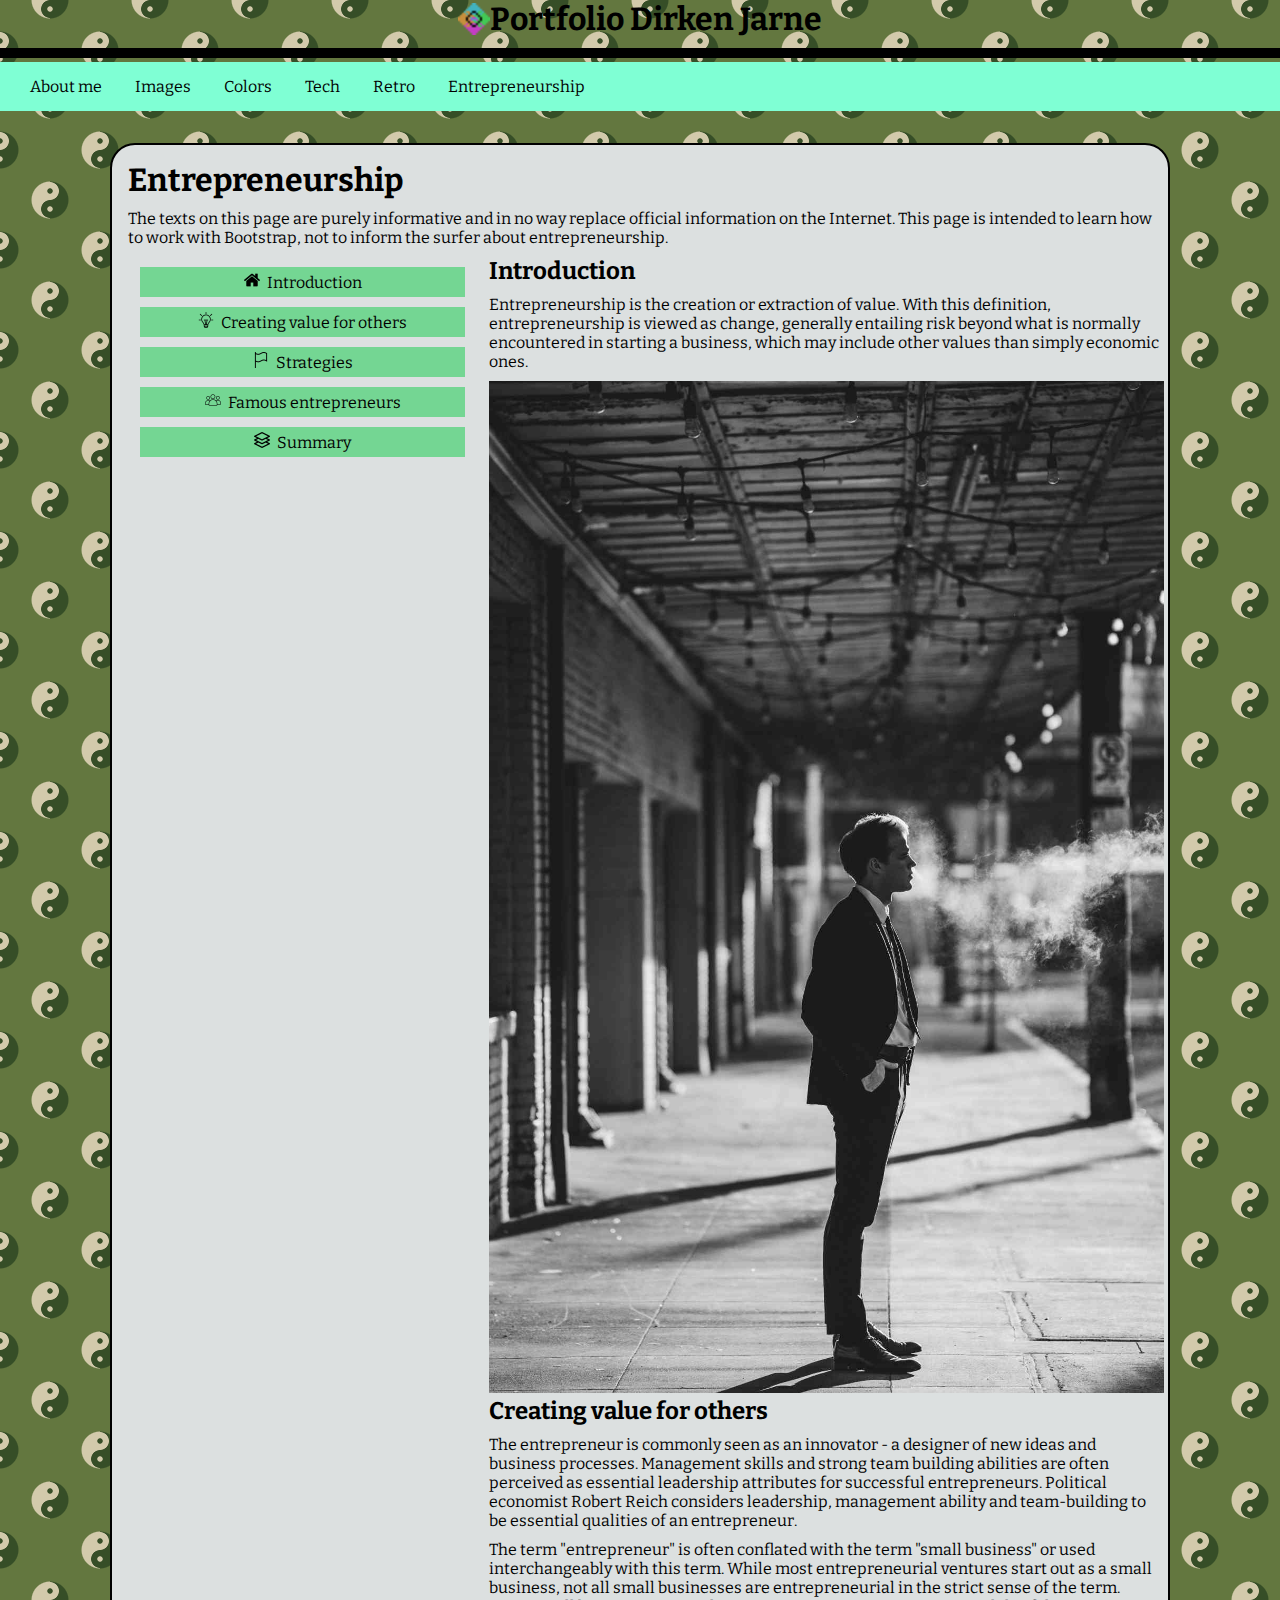
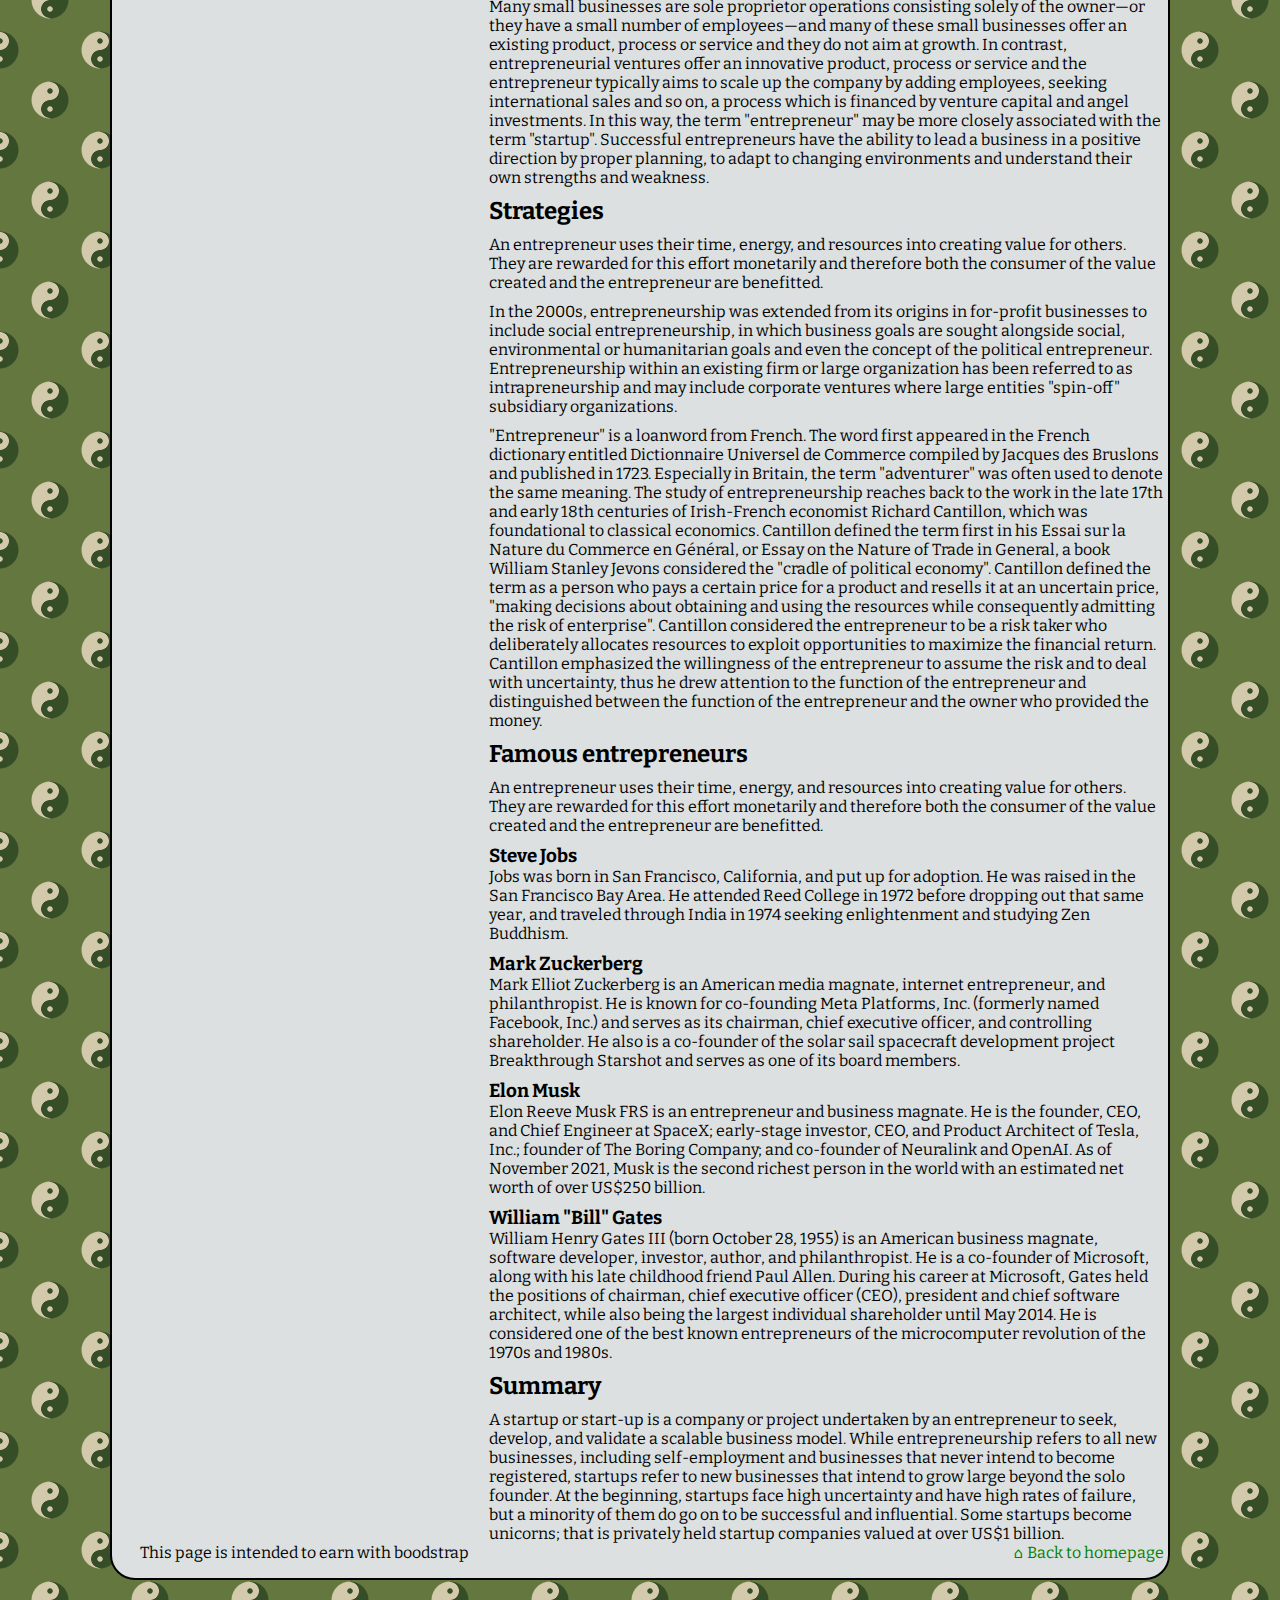
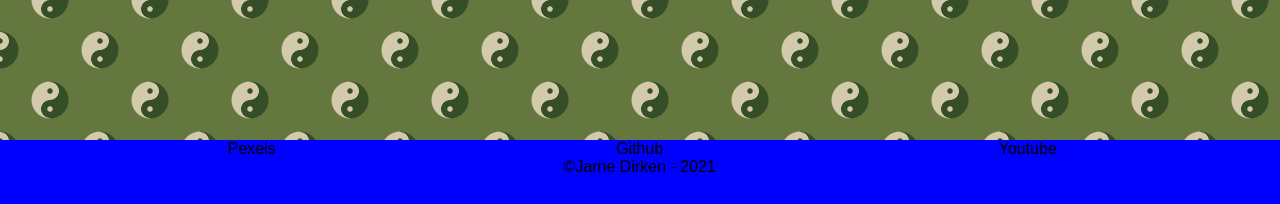
<file: entrepreneurship.html>
<!DOCTYPE html>
<html lang="en">

<head>
    <!--Meta tags-->
    <meta charset="UTF-8">
    <meta http-equiv="X-UA-Compatible" content="IE=edge">
    <meta name="viewport" content="width=device-width, initial-scale=1.0">

    <!--Links to css + bootstrap + js-->
    <link rel="stylesheet" href="css/main.css">
    <link rel="stylesheet" href="css/viewport.css">
    <link rel="stylesheet" href="bootstrap/css/bootstrap-grid.min.css">
    <link rel="stylesheet" href="bootstrap/js/bootstrap.min.js">
    <link rel="stylesheet" href="css/entrepreneur.css">

    <!--Titel + icon-->
    <title>Jarne's web</title>
    <link rel="icon" type="image/x-icon" href="favicon.ico">
</head>

<body>
    <!--whole page-->
    <div id="page-container">
        <!--all other content-->
        <div id="content-wrap">
            <header>
                <!--header-->
                <div class="box">
                    <img src="images/favicon-32x32.png" alt="logo" style="float:left;" />
                    <h1 class="title">Portfolio Dirken Jarne</h1>
                </div>
                <svg height="20" width="100%">
                    <rect x="0" y="10" width="100%" height="10" />
                </svg>
                <!--nav balk-->
                <nav class="site-nav" id="nav">
                    <ul>
                        <li><a href="index.html">About me</a></li>
                        <li><a href="images.html">Images</a></li>
                        <li><a href="fontcolors.html">Colors</a></li>
                        <li><a href="toptech.html">Tech</a></li>
                        <li><a href="retro.html">Retro</a></li>
                        <li><a href="entrepreneurship.html"></a>Entrepreneurship</li>
                    </ul>
                </nav>
            </header>
            <!--Content-->
            <div class="lil-margin">
                <div class="group">
                    <h1 class="entrepreneur_title">Entrepreneurship</h1>
                    <p class="p1">The texts on this page are purely informative and in no way replace official
                        information on the
                        Internet. This page is intended to learn how to work with Bootstrap, not to inform the surfer
                        about
                        entrepreneurship.</p>
                    <div class="container">
                        <div class="row">
                            <div class="col-md-4">
                                <div class="mininav">
                                    <ul id="icon">
                                        <li class="Introduction"><a href="#Introduction">Introduction</a></li>
                                        <li class="Creating"><a href="#Creating">Creating value for others</a></li>
                                        <li class="Strategies"><a href="#Strategies">Strategies</a></li>
                                        <li class="Famous"><a href="#Famous">Famous entrepreneurs</a></li>
                                        <li class="Summary"><a href="#Summary">Summary</a></li>
                                    </ul>
                                </div>
                            </div>
                            <div class="col-md-8">
                                <h2 id="Introduction" class="h2_class">Introduction</h2>
                                <p class="p1">Entrepreneurship is the creation or extraction of value. With this
                                    definition,
                                    entrepreneurship
                                    is
                                    viewed as change, generally entailing risk beyond what is normally encountered in
                                    starting a
                                    business, which may include other values than simply economic ones.</p>
                                <img src="images/pexels-maria-orlova-entrepreneur.jpg" alt="Entrepreneur"
                                    class="img_entrepreneur">
                                <h2 id="Creating" class="h2_class">Creating value for others</h2>
                                <p class="p1">The entrepreneur is commonly seen as an innovator - a designer of new
                                    ideas and business
                                    processes.
                                    Management skills and strong team building abilities are often perceived as
                                    essential
                                    leadership
                                    attributes for successful entrepreneurs. Political economist Robert Reich considers
                                    leadership,
                                    management ability and team-building to be essential qualities of an entrepreneur.
                                </p>
                                <p class="p1">The term "entrepreneur" is often conflated with the term "small business"
                                    or used
                                    interchangeably
                                    with this term. While most entrepreneurial ventures start out as a small business,
                                    not
                                    all
                                    small
                                    businesses are entrepreneurial in the strict sense of the term. Many small
                                    businesses
                                    are
                                    sole
                                    proprietor operations consisting solely of the owner—or they have a small number of
                                    employees—and
                                    many of these small businesses offer an existing product, process or service and
                                    they do
                                    not
                                    aim
                                    at
                                    growth. In contrast, entrepreneurial ventures offer an innovative product, process
                                    or
                                    service
                                    and
                                    the entrepreneur typically aims to scale up the company by adding employees, seeking
                                    international
                                    sales and so on, a process which is financed by venture capital and angel
                                    investments.
                                    In
                                    this
                                    way,
                                    the term "entrepreneur" may be more closely associated with the term "startup".
                                    Successful
                                    entrepreneurs have the ability to lead a business in a positive direction by proper
                                    planning, to
                                    adapt to changing environments and understand their own strengths and weakness.</p>
                                <h2 id="Strategies" class="h2_class">Strategies</h2>
                                <p class="p1">An entrepreneur uses their time, energy, and resources into creating value
                                    for others.
                                    They
                                    are
                                    rewarded for this effort monetarily and therefore both the consumer of the value
                                    created
                                    and
                                    the
                                    entrepreneur are benefitted.</p>

                                <p class="p1"> In the 2000s, entrepreneurship was extended from its origins in
                                    for-profit businesses to
                                    include
                                    social entrepreneurship, in which business goals are sought alongside social,
                                    environmental
                                    or
                                    humanitarian goals and even the concept of the political entrepreneur.
                                    Entrepreneurship
                                    within
                                    an
                                    existing firm or large organization has been referred to as intrapreneurship and may
                                    include
                                    corporate ventures where large entities "spin-off" subsidiary organizations.</p>

                                <p class="p1">"Entrepreneur" is a loanword from French. The word first appeared in the
                                    French
                                    dictionary
                                    entitled
                                    Dictionnaire Universel de Commerce compiled by Jacques des Bruslons and published in
                                    1723.
                                    Especially in Britain, the term "adventurer" was often used to denote the same
                                    meaning.
                                    The
                                    study of
                                    entrepreneurship reaches back to the work in the late 17th and early 18th centuries
                                    of
                                    Irish-French
                                    economist Richard Cantillon, which was foundational to classical economics.
                                    Cantillon
                                    defined
                                    the
                                    term first in his Essai sur la Nature du Commerce en Général, or Essay on the Nature
                                    of
                                    Trade in
                                    General, a book William Stanley Jevons considered the "cradle of political economy".
                                    Cantillon
                                    defined the term as a person who pays a certain price for a product and resells it
                                    at an
                                    uncertain
                                    price, "making decisions about obtaining and using the resources while consequently
                                    admitting
                                    the
                                    risk of enterprise". Cantillon considered the entrepreneur to be a risk taker who
                                    deliberately
                                    allocates resources to exploit opportunities to maximize the financial return.
                                    Cantillon
                                    emphasized
                                    the willingness of the entrepreneur to assume the risk and to deal with uncertainty,
                                    thus he
                                    drew
                                    attention to the function of the entrepreneur and distinguished between the function
                                    of
                                    the
                                    entrepreneur and the owner who provided the money.</p>
                                <h2 id="Famous" class="h2_class">Famous entrepreneurs</h2>
                                <p class="p1">An entrepreneur uses their time, energy, and resources into creating value
                                    for others.
                                    They
                                    are
                                    rewarded for this effort monetarily and therefore both the consumer of the value
                                    created
                                    and
                                    the
                                    entrepreneur are benefitted.</p>
                                <h3>Steve Jobs</h3>
                                <p class="p1">Jobs was born in San Francisco, California, and put up for adoption. He
                                    was raised in the
                                    San
                                    Francisco Bay Area. He attended Reed College in 1972 before dropping out that same
                                    year,
                                    and
                                    traveled through India in 1974 seeking enlightenment and studying Zen Buddhism.</p>

                                <h3>Mark Zuckerberg</h3>
                                <p class="p1">Mark Elliot Zuckerberg is an American media magnate, internet
                                    entrepreneur, and
                                    philanthropist.
                                    He is
                                    known for co-founding Meta Platforms, Inc. (formerly named Facebook, Inc.) and
                                    serves as
                                    its
                                    chairman, chief executive officer, and controlling shareholder. He also is a
                                    co-founder
                                    of
                                    the
                                    solar
                                    sail spacecraft development project Breakthrough Starshot and serves as one of its
                                    board
                                    members.
                                </p>

                                <h3>Elon Musk</h3>
                                <p class="p1">Elon Reeve Musk FRS is an entrepreneur and business magnate. He is the
                                    founder, CEO, and
                                    Chief
                                    Engineer at SpaceX; early-stage investor, CEO, and Product Architect of Tesla, Inc.;
                                    founder
                                    of
                                    The
                                    Boring Company; and co-founder of Neuralink and OpenAI. As of November 2021, Musk is
                                    the
                                    second
                                    richest person in the world with an estimated net worth of over US$250 billion.</p>

                                <h3>William "Bill" Gates</h3>
                                <p class="p1">William Henry Gates III (born October 28, 1955) is an American business
                                    magnate, software
                                    developer,
                                    investor, author, and philanthropist. He is a co-founder of Microsoft, along with
                                    his
                                    late
                                    childhood
                                    friend Paul Allen. During his career at Microsoft, Gates held the positions of
                                    chairman,
                                    chief
                                    executive officer (CEO), president and chief software architect, while also being
                                    the
                                    largest
                                    individual shareholder until May 2014. He is considered one of the best known
                                    entrepreneurs
                                    of
                                    the
                                    microcomputer revolution of the 1970s and 1980s.</p>

                                <h2 id="Summary" class="h2_class">Summary</h2>
                                <ul class="ul-page" id="swap1">
                                    <li>Innovation of new products</li>
                                    <li>Listen to customer feedback</li>
                                    <li>Continuous process improvement</li>
                                    <li>Exploration of new business models</li>
                                    <li>Finding solutions for problems</li>
                                </ul>
                                <p id="swap2">A startup or start-up is a company or project undertaken by an entrepreneur to seek,
                                    develop, and validate a scalable business model. While entrepreneurship refers to
                                    all new businesses, including self-employment and businesses that never intend to
                                    become registered, startups refer to new businesses that intend to grow large beyond
                                    the solo founder. At the beginning, startups face high uncertainty and have high
                                    rates of failure, but a minority of them do go on to be successful and influential.
                                    Some startups become unicorns; that is privately held startup companies valued at
                                    over US$1 billion. </p>
                            </div>
                        </div>
                        <p><a href="index.html" class="home">&#x2302 Back to homepage</a></p>
                        <p>This page is intended to earn with boodstrap</p>
                    </div>
                </div>
            </div>
        </div>
        <footer>
            <!--footer-->
            <div class="container">
                <div class="row">
                    <div class="col-4">
                        <p><a class="footer_links" href="https://www.pexels.com/@jarne-dirken-140937876"
                                target="_blank">Pexels</a></p>
                    </div>
                    <div class="col-4">
                        <p><a class="footer_links"
                                href="https://github.com/itfactory-tm/2021_2022_1itf_03_1itf_04_webdesign_essentials-JarneDirken/blob/master/README.md"
                                target="_blank">Github</a></p>
                    </div>
                    <div class="col-4">
                        <p><a class="footer_links"
                                href="https://www.youtube.com/channel/UCZF0hYCpVQnMMH2mODyxpxw/featured"
                                target="_blank">Youtube</a></p>
                    </div>
                </div>
            </div>
            &copy;Jarne Dirken - 2021
        </footer>
    </div>
    <script src="js/scrolling.js"></script>
</body>

</html>
</file>
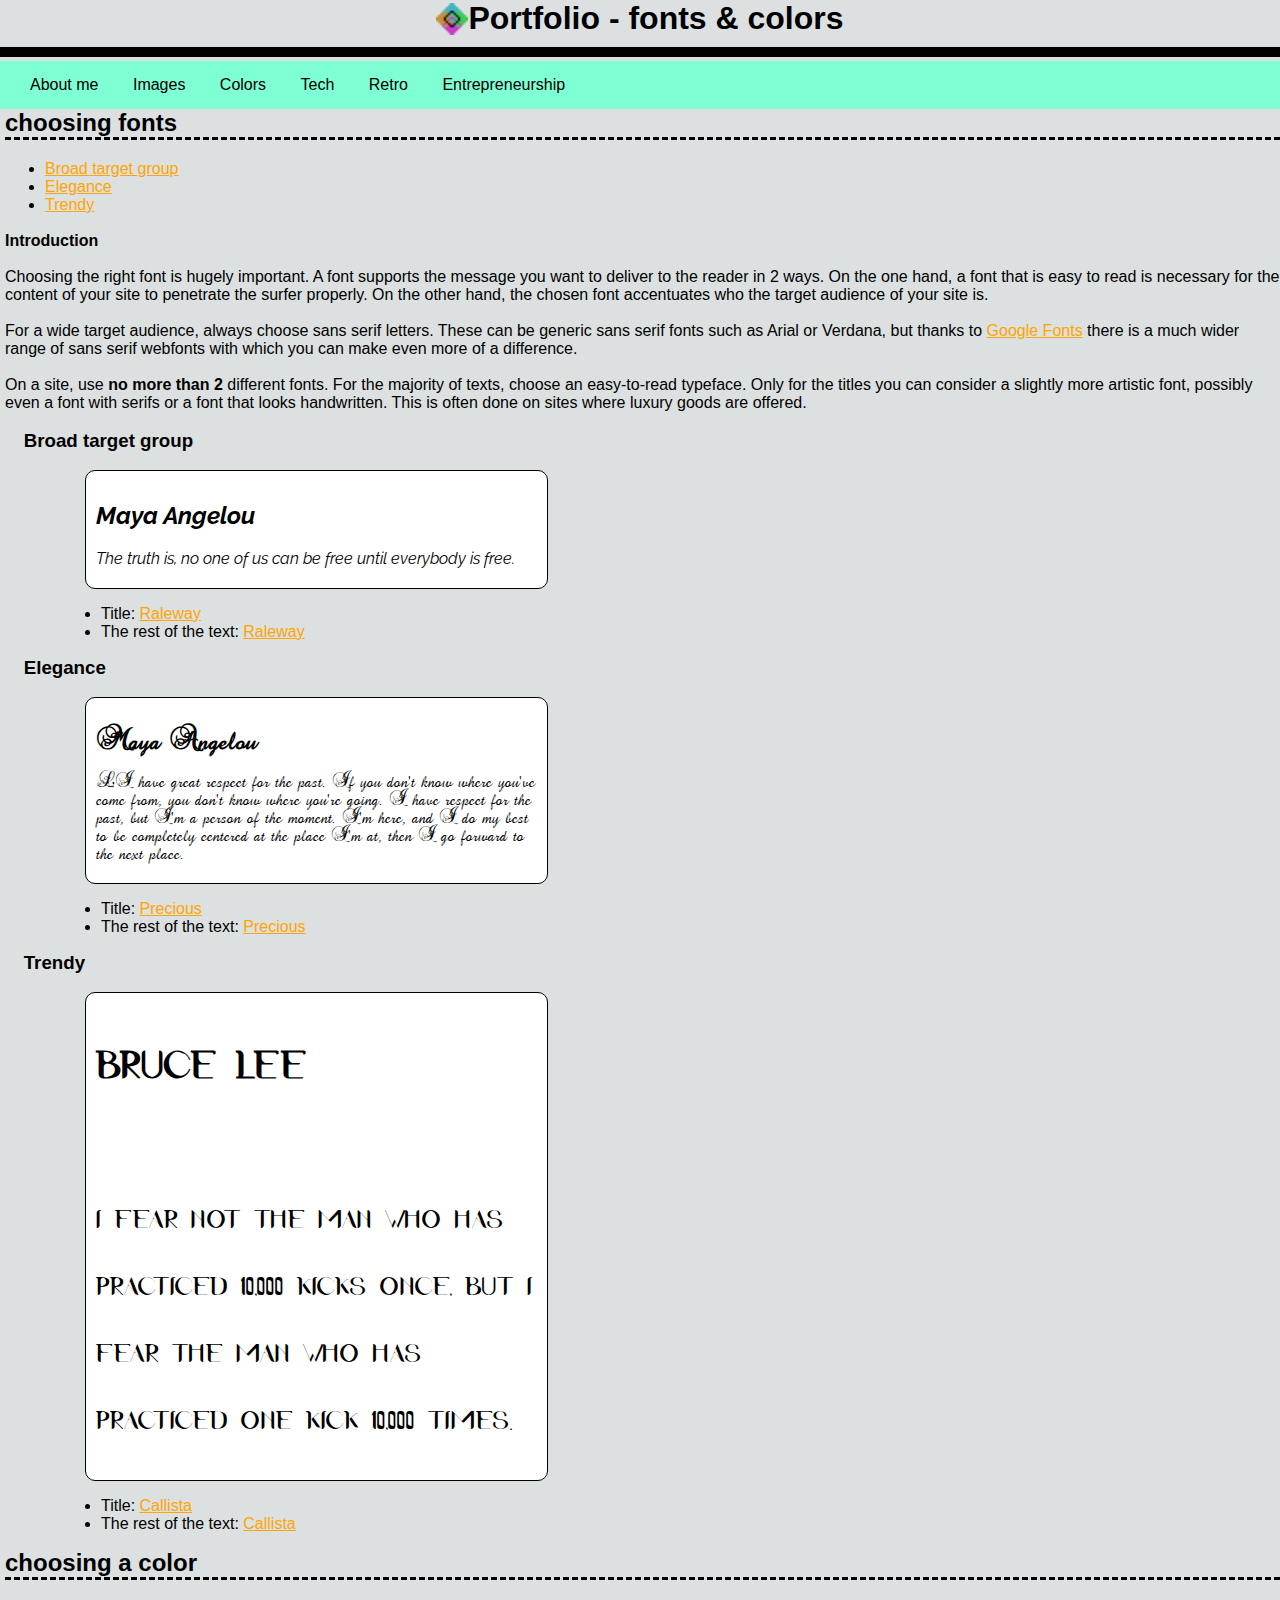
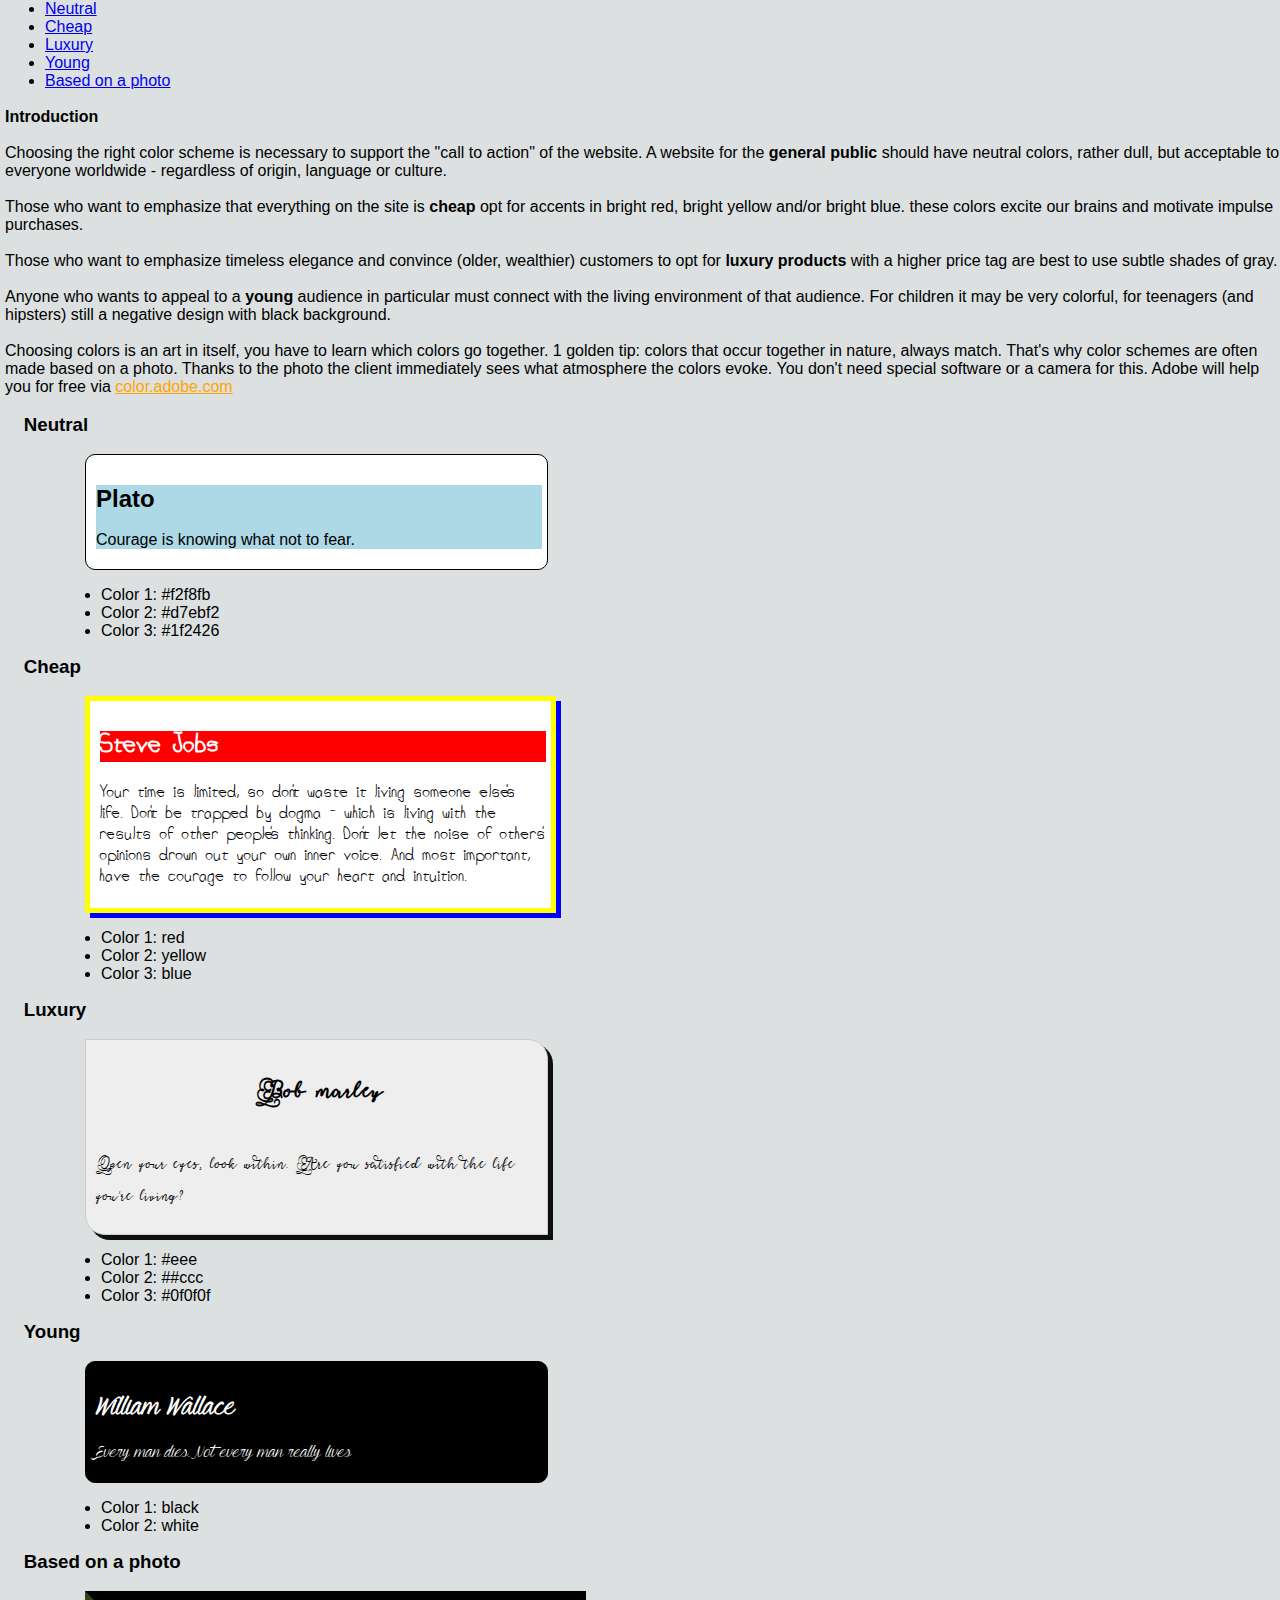
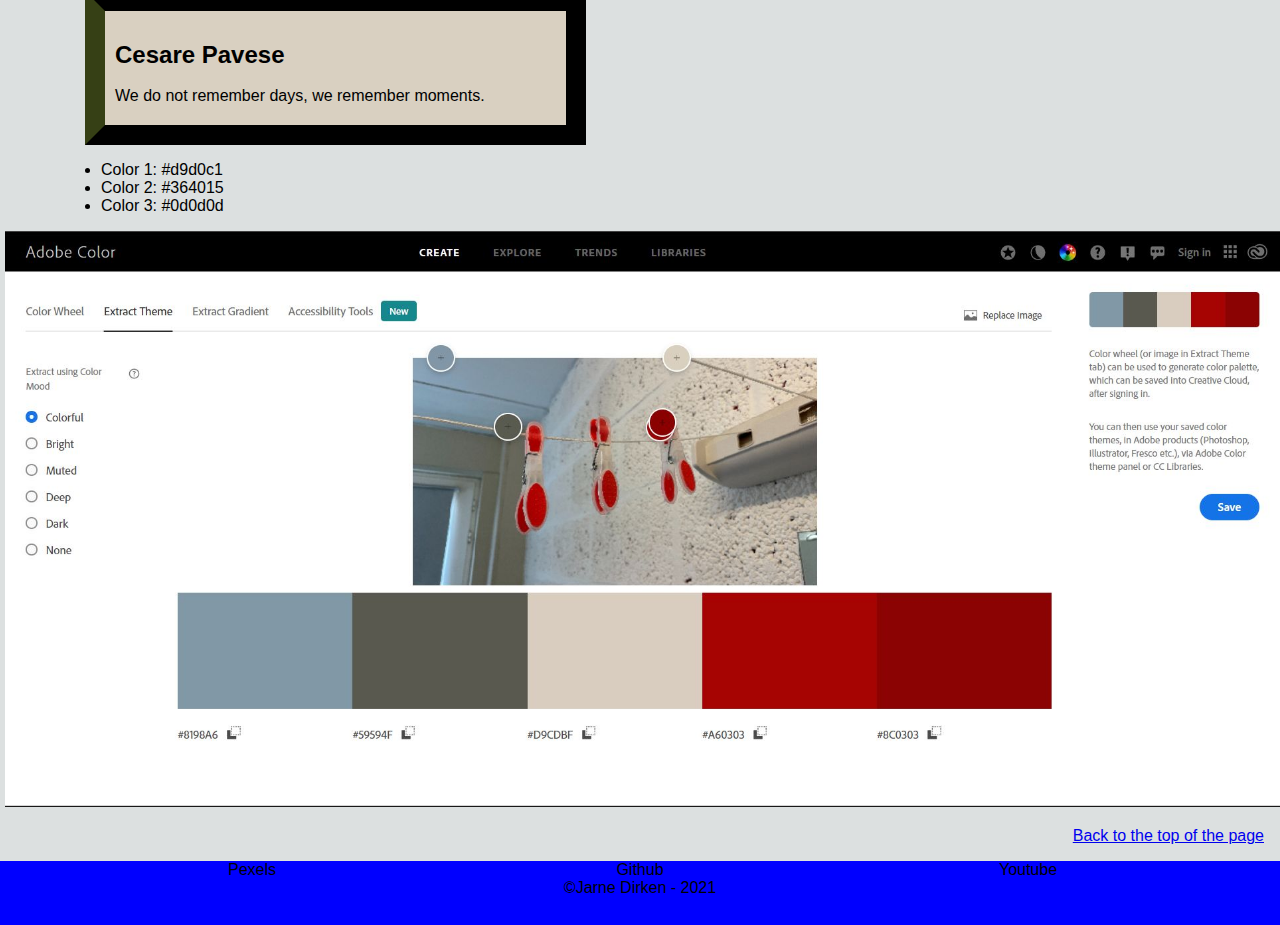
<file: fontcolors.html>
<!DOCTYPE html>
<!--English-->
<html lang="en">

<head>
    <!--Meta tags-->
    <meta charset="UTF-8">
    <meta http-equiv="X-UA-Compatible" content="IE=edge">
    <meta name="viewport" content="width=device-width, initial-scale=1.0">

    <!--Links to css + bootstrap + js-->
    <link rel="stylesheet" href="css/main.css">
    <link rel="stylesheet" href="css/viewport.css">
    <link rel="stylesheet" href="css/fontcolors.css">
    <link rel="stylesheet" href="bootstrap/css/bootstrap-grid.min.css">
    <link rel="stylesheet" href="bootstrap/js/bootstrap.min.js">

    <!--Titel + icon-->
    <title>Jarne's web</title>
    <link rel="icon" type="image/x-icon" href="favicon.ico">
</head>

<body>
    <div id="page-container">
        <!--whole page-->
        <div id="content-wrap">
            <!--all other content-->
            <header>
                <!--header-->
                <div class="box">
                    <img src="images/favicon-32x32.png" alt="logo" style="float:left;" />
                    <h1 class="title">Portfolio - fonts & colors</h1>
                </div>
                <svg height="20" width="100%">
                    <rect x="0" y="10" width="100%" height="10" />
                </svg>
                <!--nav balk-->
                <nav class="site-nav" id="nav">
                    <ul>
                        <li><a href="index.html">About me</a></li>
                        <li><a href="images.html">Images</a></li>
                        <li><a href="fontcolors.html">Colors</a></li>
                        <li><a href="toptech.html">Tech</a></li>
                        <li><a href="retro.html">Retro</a></li>
                        <li><a href="entrepreneurship.html">Entrepreneurship</a></li>
                    </ul>
                </nav>
            </header>
            <div class="lil-margin">
                <h2>choosing fonts</h2>
                <hr class="fonts_dot">
                <br>
                <ul class="ul-page">
                    <li><a href="#Broad_Target_Group" class="orange">Broad target group</a></li>
                    <li><a href="#Elegance" class="orange">Elegance</a></li>
                    <li><a href="#Trendy" class="orange">Trendy</a></li>
                </ul>
                <br>
                <h4>Introduction</h4>
                <br>
                <article>Choosing the right font is hugely important. A font supports the message you want to deliver to
                    the reader in 2 ways. On the one hand, a font that is easy to read is necessary for the content of
                    your site to penetrate the surfer properly. On the other hand, the chosen font accentuates who the
                    target audience of your site is.</article>
                <br>
                <article>For a wide target audience, always choose sans serif letters. These can be generic sans serif
                    fonts such as Arial or Verdana, but thanks to <a href="https://fonts.google.com/" target="_blank"
                        class="orange">Google Fonts</a> there is a much wider range of sans serif
                    webfonts with which you can make even more of a difference.</article>
                <br>
                <article>On a site, use <b>no more than 2</b> different fonts. For the majority of texts, choose an
                    easy-to-read typeface. Only for the titles you can consider a slightly more artistic font, possibly
                    even a font with serifs or a font that looks handwritten. This is often done on sites where luxury
                    goods are offered.</article>
                <br>
                <h3 id="Broad_Target_Group" class="subtitles">Broad target group</h3>
                <br>
                <div class="box-colors">
                    <div class="font-broadtarget">
                        <h2>Maya Angelou</h2>
                        <br>
                        <article>
                            The truth is, no one of us can be free until everybody is free.
                        </article>
                    </div>
                </div>
                <ul class="under-article">
                    <li>Title: <a href="https://fonts.google.com/specimen/Raleway?query=rale" target="blank_"
                            class="orange">Raleway</a></li>
                    <li>The rest of the text: <a
                            href="https://www.brainyquote.com/quotes/maya_angelou_578790?src=t_free" target="blank_"
                            class="orange">Raleway</a></li>
                </ul>
                <h3 id="Elegance" class="subtitles">Elegance</h3>
                <br>
                <div class="box-colors">
                    <div class="font-elegance">
                        <h2>Maya Angelou</h2>
                        <br>
                        <article>
                            LI have great respect for the past. If you don't know where you've come from, you don't know
                            where you're going. I have respect for the past, but I'm a person of the moment. I'm here,
                            and I do my best to be completely centered at the place I'm at, then I go forward to the
                            next place.
                        </article>
                    </div>
                </div>
                <ul class="under-article">
                    <li>Title: <a href="https://www.1001fonts.com/mandallika-demo-font.html" target="blank_"
                            class="orange">Precious</a></li>
                    <li>The rest of the text: <a href="https://www.brainyquote.com/quotes/maya_angelou_634505"
                            target="blank_" class="orange">Precious</a></li>
                </ul>
                <h3 id="Trendy" class="subtitles">Trendy</h3>
                <br>
                <div class="box-colors">
                    <div class="font-trendy">
                        <h2>Bruce Lee</h2>
                        <br>
                        <article>
                            I fear not the man who has practiced 10,000 kicks once, but I fear the man who has practiced
                            one kick 10,000 times.
                        </article>
                    </div>
                </div>
                <ul class="under-article">
                    <li>Title: <a href="https://www.brainyquote.com/quotes/bruce_lee_413509" target="blank_"
                            class="orange">Callista</a></li>
                    <li>The rest of the text: <a href="https://www.1001fonts.com/callista-font.html" target="blank_"
                            class="orange">Callista</a></li>
                </ul>
                <h2>choosing a color</h2>
                <hr class="fonts_dot">
                <br>
                <ul class="ul-page">
                    <li><a href="#Neutral">Neutral</a></li>
                    <li><a href="#Cheap">Cheap</a></li>
                    <li><a href="#luxury">Luxury</a></li>
                    <li><a href="#Young">Young</a></li>
                    <li><a href="#Basedphoto">Based on a photo</a></li>
                </ul>
                <br>
                <h4>Introduction</h4>
                <br>
                <article>Choosing the right color scheme is necessary to support the "call to action" of the website. A
                    website for the <b>general public</b> should have neutral colors, rather dull, but acceptable to
                    everyone
                    worldwide - regardless of origin, language or culture.</article>
                <br>
                <article>Those who want to emphasize that everything on the site is <b>cheap</b> opt for accents in
                    bright red,
                    bright yellow and/or bright blue. these colors excite our brains and motivate impulse purchases.
                </article>
                <br>
                <article>Those who want to emphasize timeless elegance and convince (older, wealthier) customers to opt
                    for <b>luxury products</b> with a higher price tag are best to use subtle shades of gray.</article>
                <br>
                <article>Anyone who wants to appeal to a <b>young</b> audience in particular must connect with the
                    living
                    environment of that audience. For children it may be very colorful, for teenagers (and hipsters)
                    still a negative design with black background.</article>
                <br>
                <article>Choosing colors is an art in itself, you have to learn which colors go together. 1 golden tip:
                    colors that occur together in nature, always match. That's why color schemes are often made based on
                    a photo. Thanks to the photo the client immediately sees what atmosphere the colors evoke. You don't
                    need special software or a camera for this. Adobe will help you for free via <a
                        href="https://color.adobe.com/create/color-wheel" target="_blank"
                        class="orange">color.adobe.com</a>
                </article>
                <br>
                <h3 id="Neutral" class="subtitles">Neutral</h3>
                <br>
                <div class="box-colors">
                    <div class="color-neutral">
                        <h2>Plato</h2>
                        <br>
                        <article>
                            Courage is knowing what not to fear.
                        </article>
                    </div>
                </div>
                <ul class="under-article">
                    <li>Color 1: #f2f8fb</li>
                    <li>Color 2: #d7ebf2</li>
                    <li>Color 3: #1f2426</li>
                </ul>
                <h3 id="Cheap" class="subtitles">Cheap</h3>
                <br>
                <div class="color-cheap">
                    <div>
                        <h2 class="cheap">Steve Jobs</h2>
                        <br>
                        <article>
                            Your time is limited, so don't waste it living someone else's life. Don't be trapped by
                            dogma - which is living with the results of other people's thinking. Don't let the noise of
                            others' opinions drown out your own inner voice. And most important, have the courage to
                            follow your heart and intuition.
                        </article>
                    </div>
                </div>
                <ul class="under-article">
                    <li>Color 1: red</li>
                    <li>Color 2: yellow</li>
                    <li>Color 3: blue</li>
                </ul>
                <h3 id="luxury" class="subtitles">Luxury</h3>
                <br>
                <div class="color-luxury">
                    <div>
                        <h2 class="luxury">Bob marley</h2>
                        <br>
                        <article>
                            Open your eyes, look within. Are you satisfied with the life you're living?
                        </article>
                    </div>
                </div>
                <ul class="under-article">
                    <li>Color 1: #eee</li>
                    <li>Color 2: ##ccc</li>
                    <li>Color 3: #0f0f0f</li>
                </ul>
                <h3 id="Young" class="subtitles">Young</h3>
                <br>
                <div class="color-young">
                    <div>
                        <h2>William Wallace</h2>
                        <br>
                        <article>
                            Every man dies. Not every man really lives
                        </article>
                    </div>
                </div>
                <ul class="under-article">
                    <li>Color 1: black</li>
                    <li>Color 2: white</li>
                </ul>
                <h3 id="Basedphoto" class="subtitles">Based on a photo</h3>
                <br>
                <div class="color-basedphoto">
                    <div>
                        <h2>Cesare Pavese</h2>
                        <br>
                        <article>
                            We do not remember days, we remember moments.
                        </article>
                    </div>
                </div>
                <ul class="under-article">
                    <li>Color 1: #d9d0c1</li>
                    <li>Color 2: #364015</li>
                    <li>Color 3: #0d0d0d</li>
                </ul>
                <img src="images/AdobeColorPicker.PNG" alt="Picture of adobe color picker" width="100%">
                <p class="right"><a href="#nav">Back to the top of the page</a></p>
            </div>

        </div>
        <footer>
            <!--footer-->
            <div class="container">
                <div class="row">
                    <div class="col-4">
                        <p><a class="footer_links" href="https://www.pexels.com/@jarne-dirken-140937876"
                                target="_blank">Pexels</a></p>
                    </div>
                    <div class="col-4">
                        <p><a class="footer_links"
                                href="https://github.com/itfactory-tm/2021_2022_1itf_03_1itf_04_webdesign_essentials-JarneDirken/blob/master/README.md"
                                target="_blank">Github</a></p>
                    </div>
                    <div class="col-4">
                        <p><a class="footer_links"
                                href="https://www.youtube.com/channel/UCZF0hYCpVQnMMH2mODyxpxw/featured"
                                target="_blank">Youtube</a></p>
                    </div>
                </div>
            </div>
            &copy;Jarne Dirken - 2021
        </footer>
    </div>
    <script src="js/scrolling.js"></script>
</body>

</html>
</file>
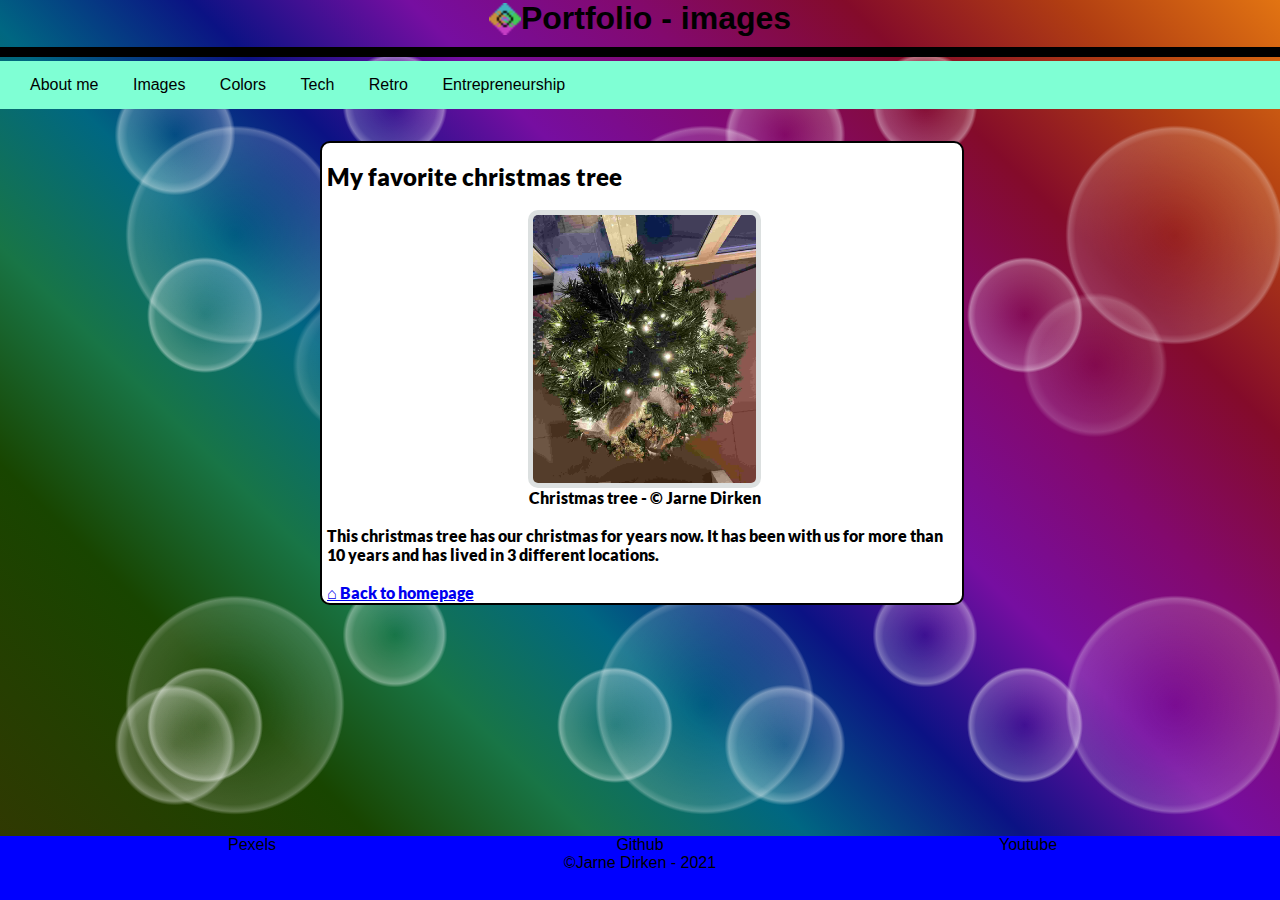
<file: images.html>
<!DOCTYPE html>
<!--English-->
<html lang="en">

<head>
    <!--Meta tags-->
    <meta charset="UTF-8">
    <meta http-equiv="X-UA-Compatible" content="IE=edge">
    <meta name="viewport" content="width=device-width, initial-scale=1.0">

    <!--Links to css + bootstrap + js-->
    <link rel="stylesheet" href="css/main.css">
    <link rel="stylesheet" href="css/viewport.css">
    <link rel="stylesheet" href="css/fontcolors.css">
    <link rel="stylesheet" href="bootstrap/css/bootstrap-grid.min.css">
    <link rel="stylesheet" href="bootstrap/js/bootstrap.min.js">
    <link rel="stylesheet" href="css/images.css">
    <link rel="stylesheet" href="css/images_print.css">
    <link rel="stylesheet" href="css/images_smallscreens.css">

    <!--Titel + icon-->
    <title>Jarne's web</title>
    <link rel="icon" type="image/x-icon" href="favicon.ico">
</head>

<body>
    <div id="page-container">
        <!--whole page-->
        <div id="content-wrap">
            <!--all other content-->
            <header>
                <!--header-->
                <div class="box">
                    <img src="images/favicon-32x32.png" alt="logo" style="float:left;" />
                    <h1 class="title">Portfolio - images</h1>
                </div>
                <svg height="20" width="100%">
                    <rect x="0" y="10" width="100%" height="10" />
                </svg>
                <!--nav balk-->
                <nav class="site-nav" id="nav">
                    <ul>
                        <li><a href="index.html">About me</a></li>
                        <li><a href="images.html">Images</a></li>
                        <li><a href="fontcolors.html">Colors</a></li>
                        <li><a href="toptech.html">Tech</a></li>
                        <li><a href="retro.html">Retro</a></li>
                        <li><a href="entrepreneurship.html">Entrepreneurship</a></li>
                    </ul>
                </nav>
            </header>
            <div class="middle">
                <div class="lil-margin">
                    <br>
                    <h2 class="hidden">Portfolio - Images</h2>
                    <h2 class="printing">My favorite christmas tree</h2>
                    <br>
                    <img class="img_imageshtml" src="images/pexels-jarne-dirken-christmas-tree.jpg"
                        alt="pexels-jarne-dirken-christmas-tree">
                    <figcaption class="img_caption">Christmas tree - &copy Jarne Dirken</figcaption>
                    <br>
                    <table class="print">
                        <tr>
                            <td>Composition tip</td>
                            <td>Symmetrie</td>
                        </tr>
                        <tr>
                            <td>photographer</td>
                            <td>Jarne Dirken</td>
                        </tr>
                        <tr>
                            <td>Location</td>
                            <td>https://www.pexels.com/photo/a-different-point-of-view-10627098/</td>
                        </tr>
                        <tr>
                            <td>Downloads</td>
                            <td>0</td>
                        </tr>
                        <tr>
                            <td>Views</td>
                            <td>0</td>
                        </tr>
                    </table>
                    <table class="table_images">
                        <tr>
                            <td class="left">Composition tip</td>
                            <td class="right">Symmetrie</td>
                        </tr>
                        <tr>
                            <td class="left">Photographer</td>
                            <td class="right">Jarne Dirken</td>
                        </tr>
                        <tr>
                            <td class="left">Location</td>
                            <td class="right">Pexels</td>
                        </tr>
                        <tr>
                            <td class="left">Downloads</td>
                            <td class="right">0</td>
                        </tr>
                        <tr>
                            <td class="left">Views</td>
                            <td class="right">0</td>
                        </tr>
                    </table>
                    <article class="article_img">This christmas tree has our christmas for years now. It has been with us for more than 10
                        years
                        and
                        has lived in 3 different locations. </article>
                    <br>
                    <p><a href="index.html" class="printing">&#x2302 Back to homepage</a></p>
                </div>
            </div>
        </div>
        <footer>
            <!--footer-->
            <div class="container">
                <div class="row">
                    <div class="col-4">
                        <p><a class="footer_links" href="https://www.pexels.com/@jarne-dirken-140937876"
                                target="_blank">Pexels</a></p>
                    </div>
                    <div class="col-4">
                        <p><a class="footer_links"
                                href="https://github.com/itfactory-tm/2021_2022_1itf_03_1itf_04_webdesign_essentials-JarneDirken/blob/master/README.md"
                                target="_blank">Github</a></p>
                    </div>
                    <div class="col-4">
                        <p><a class="footer_links"
                                href="https://www.youtube.com/channel/UCZF0hYCpVQnMMH2mODyxpxw/featured"
                                target="_blank">Youtube</a></p>
                    </div>
                </div>
            </div>
            &copy;Jarne Dirken - 2021
        </footer>

    </div>
</body>

</html>
</file>
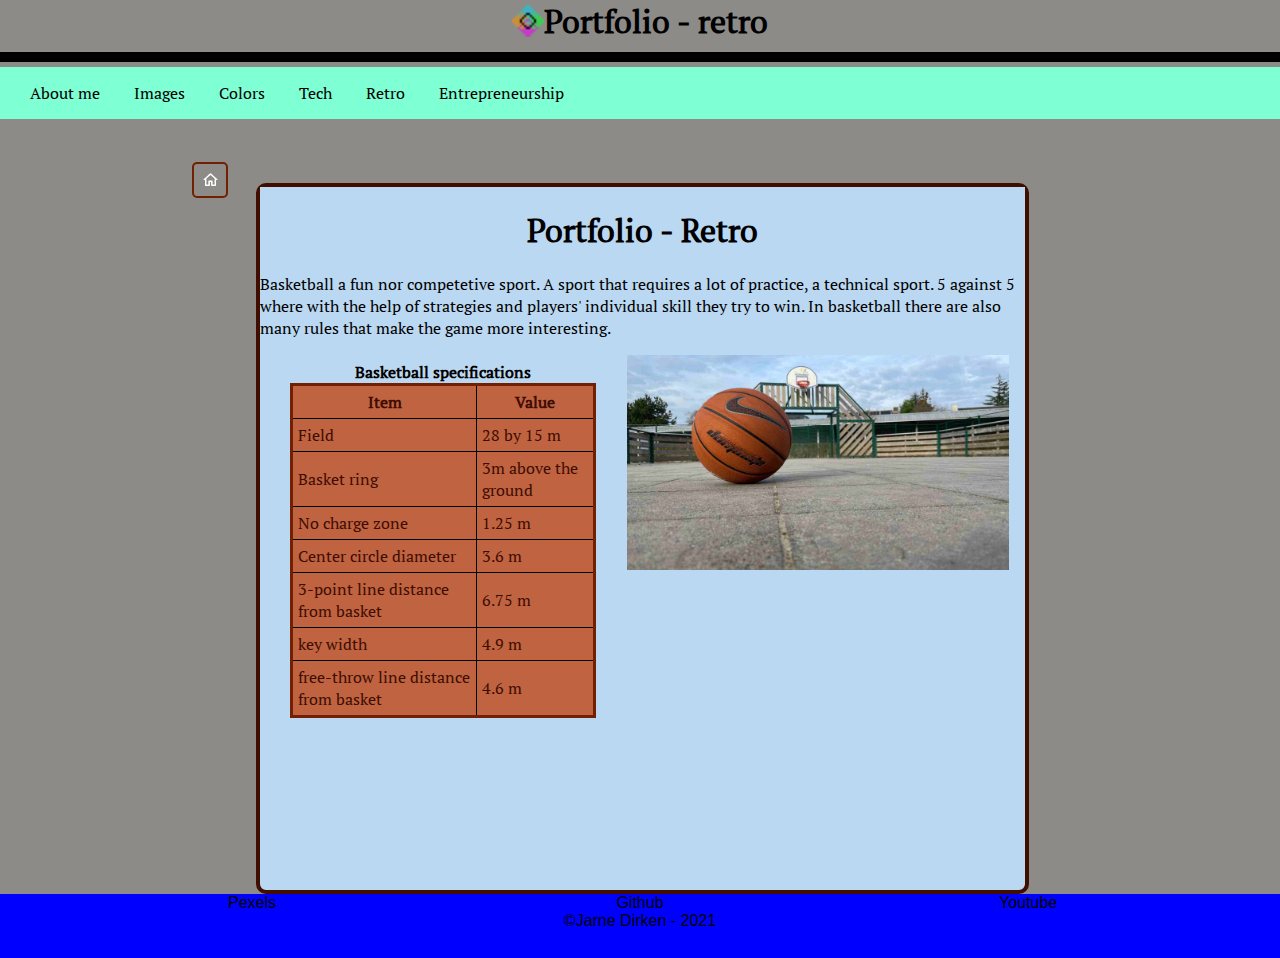
<file: retro.html>
<!DOCTYPE html>
<!--English-->
<html lang="en">

<head>
    <!--Meta tags-->
    <meta charset="UTF-8">
    <meta http-equiv="X-UA-Compatible" content="IE=edge">
    <meta name="viewport" content="width=device-width, initial-scale=1.0">

    <!--Links to css + bootstrap + js-->
    <link rel="stylesheet" href="css/main.css">
    <link rel="stylesheet" href="css/viewport.css">
    <link rel="stylesheet" href="css/fontcolors.css">
    <link rel="stylesheet" href="bootstrap/css/bootstrap-grid.min.css">
    <link rel="stylesheet" href="bootstrap/js/bootstrap.min.js">
    <link rel="stylesheet" href="css/retro.css">

    <!--Titel + icon-->
    <title>Jarne's web</title>
    <link rel="icon" type="image/x-icon" href="favicon.ico">
</head>

<body>
    <div id="page-container">
        <!--whole page-->
        <div id="content-wrap">
            <!--all other content-->
            <header>
                <!--header-->
                <div class="box">
                    <img src="images/favicon-32x32.png" alt="logo" style="float:left;" />
                    <h1 class="title">Portfolio - retro</h1>
                </div>
                <svg height="20" width="100%">
                    <rect x="0" y="10" width="100%" height="10" />
                </svg>
                <!--nav balk-->
                <nav class="site-nav" id="nav">
                    <ul>
                        <li><a href="index.html">About me</a></li>
                        <li><a href="images.html">Images</a></li>
                        <li><a href="fontcolors.html">Colors</a></li>
                        <li><a href="toptech.html">Tech</a></li>
                        <li><a href="retro.html">Retro</a></li>
                        <li><a href="entrepreneurship.html">Entrepreneurship</a></li>
                    </ul>
                </nav>
            </header>
            <div class="lil-margin">
                <div class="together">
                    <div class="abovepic">
                        <br>
                        <h1 class="invisable2">Retro</h1>
                        <h1 class="invisable">Portfolio - Retro</h1>
                        <br>
                        <article>
                            Basketball a fun nor competetive sport. A sport that requires a lot of practice, a technical
                            sport.
                            5 against 5 where with the help of strategies and players' individual skill they try to win.
                            In
                            basketball
                            there are also many rules that make the game more interesting.
                        </article>
                    </div>
                    <img src="images/pexels-jarne-dirken-basketball.jpg" alt="Basketball" class="img_retro">
                    <div class="afterpic">
                        <figcaption class="caption_retro">Basketball image - Jarne Dirken</figcaption>
                        <br>
                        <h4 class="center">Basketball specifications</h4>
                        <table class="retro">
                            <tr>
                                <th>Item</th>
                                <th>Value</th>
                            </tr>
                            <tr>
                                <td>Field</td>
                                <td>28 by 15 m</td>
                            </tr>
                            <tr>
                                <td>Basket ring</td>
                                <td>3m above the ground</td>
                            </tr>
                            <tr>
                                <td>No charge zone</td>
                                <td>1.25 m</td>
                            </tr>
                            <tr>
                                <td>Center circle diameter</td>
                                <td>3.6 m</td>
                            </tr>
                            <tr>
                                <td>3-point line distance from basket</td>
                                <td>6.75 m</td>
                            </tr>
                            <tr>
                                <td>key width</td>
                                <td>4.9 m</td>
                            </tr>
                            <tr>
                                <td>free-throw line distance from basket</td>
                                <td>4.6 m</td>
                            </tr>
                        </table>
                        <br>
                        <a href="index.html"><img src="icon/home.png" alt="home" class="home_img_retro"></a>
                        <p><a href="index.html" class="home_retro">Back to homepage</a></p>
                        <br>
                    </div>
                </div>
            </div>
        </div>
    <footer>
        <!--footer-->
        <div class="container">
            <div class="row">
                <div class="col-4">
                    <p><a class="footer_links" href="https://www.pexels.com/@jarne-dirken-140937876"
                            target="_blank">Pexels</a></p>
                </div>
                <div class="col-4">
                    <p><a class="footer_links"
                            href="https://github.com/itfactory-tm/2021_2022_1itf_03_1itf_04_webdesign_essentials-JarneDirken/blob/master/README.md"
                            target="_blank">Github</a></p>
                </div>
                <div class="col-4">
                    <p><a class="footer_links" href="https://www.youtube.com/channel/UCZF0hYCpVQnMMH2mODyxpxw/featured"
                            target="_blank">Youtube</a></p>
                </div>
            </div>
        </div>
        &copy;Jarne Dirken - 2021
    </footer>
    </div>
    <script src="js/scrolling.js"></script>
</body>

</html>
</file>
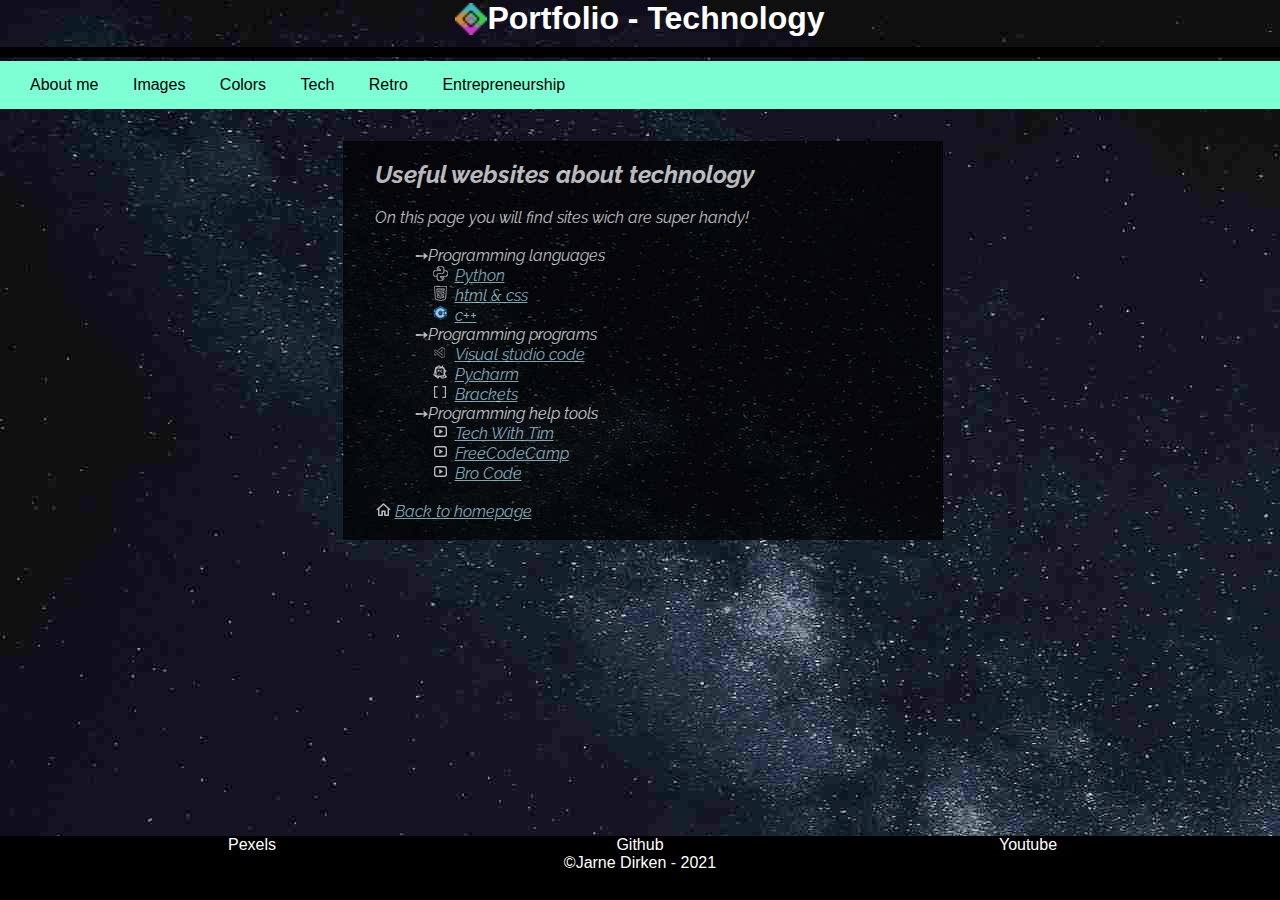
<file: toptech.html>
<!DOCTYPE html>
<!--English-->
<html lang="en">

<head>
    <!--Meta tags-->
    <meta charset="UTF-8">
    <meta http-equiv="X-UA-Compatible" content="IE=edge">
    <meta name="viewport" content="width=device-width, initial-scale=1.0">

    <!--Links to css + bootstrap + js-->
    <link rel="stylesheet" href="css/main.css">
    <link rel="stylesheet" href="css/viewport.css">
    <link rel="stylesheet" href="css/fontcolors.css">
    <link rel="stylesheet" href="bootstrap/css/bootstrap-grid.min.css">
    <link rel="stylesheet" href="bootstrap/js/bootstrap.min.js">
    <link rel="stylesheet" href="css/toptech.css">

    <!--Titel + icon-->
    <title>Jarne's web</title>
    <link rel="icon" type="image/x-icon" href="favicon.ico">
</head>

<body>
    <div id="page-container">
        <!--whole page-->
        <div id="content-wrap">
            <!--all other content-->
            <header>
                <!--header-->
                <div class="box">
                    <img src="images/favicon-32x32.png" alt="logo" style="float:left;" />
                    <h1 class="title">Portfolio - Technology</h1>
                </div>
                <svg height="20" width="100%">
                    <rect x="0" y="10" width="100%" height="10" />
                </svg>
                <!--nav balk-->
                <nav class="site-nav" id="nav">
                    <ul>
                        <li><a href="index.html">About me</a></li>
                        <li><a href="images.html">Images</a></li>
                        <li><a href="fontcolors.html">Colors</a></li>
                        <li><a href="toptech.html">Tech</a></li>
                        <li><a href="retro.html">Retro</a></li>
                        <li><a href="entrepreneurship.html">Entrepreneurship</a></li>
                    </ul>
                </nav>
            </header>
            <div class="lil-margin">
                <div class="smallscreen">
                    <div class="wrap">
                        <br>
                        <h2>Useful websites about technology</h2>
                        <br>
                        <p class="ptag">On this page you will find sites wich are super handy!</p>
                        <br>
                        <img class="toptech_img" src="images/pexel-jarne-dirken-banner.jpg" alt="Banner">
                        <ol class="ol-page" id="icon">
                            <li class="li_icon">Programming languages</li>
                            <ul class="ul-page" id="toptech_atag">
                                <li class="python"><a href="https://www.python.org/" target="_blank">Python</a></li>
                                <li class="htmlcss"><a href="https://www.w3.org/Style/Examples/011/firstcss.nl.html"
                                        target="_blank">html & css</a></li>
                                <li class="cpp"><a href="https://www.cplusplus.com/" target="_blank">c++</a></li>
                            </ul>
                            <li class="li_icon">Programming programs</li>
                            <ul class="ul-page" id="">
                                <li class="vs"><a href="https://code.visualstudio.com/" target="_blank">Visual
                                        studio code</a></li>
                                <li class="pycharm"><a href="https://www.jetbrains.com/pycharm/"
                                        target="_blank">Pycharm</a></li>
                                <li class="brackets"><a href="https://brackets.io/#" target="_blank">Brackets</a></li>
                            </ul>
                            <li class="li_icon">Programming help tools</li>
                            <ul class="ul-page" id="">
                                <li class="youtube"><a href="https://www.youtube.com/channel/UC4JX40jDee_tINbkjycV4Sg"
                                        target="_blank">Tech
                                        With
                                        Tim</a></li>
                                <li class="youtube"><a href="https://www.youtube.com/channel/UC8butISFwT-Wl7EV0hUK0BQ"
                                        target="_blank">FreeCodeCamp</a></li>
                                <li class="youtube"><a href="https://www.youtube.com/channel/UC4SVo0Ue36XCfOyb5Lh1viQ"
                                        target="_blank">Bro
                                        Code</a></li>
                            </ul>
                        </ol>
                        <br>
                        <img src="icon/home.png" alt="home" class="home_img">
                        <p>&nbsp<a href="index.html" class="home">Back to homepage</a></p>
                        <br>
                        <img src="images/pexels-jarne-dirken-symmetry.jpg" alt="Symmetry" class="symmetry">
                    </div>
                </div>
            </div>
        </div>
        <footer>
            <!--footer-->
            <div class="container">
                <div class="row">
                    <div class="col-4">
                        <p><a class="footer_links" href="https://www.pexels.com/@jarne-dirken-140937876"
                                target="_blank">Pexels</a></p>
                    </div>
                    <div class="col-4">
                        <p><a class="footer_links"
                                href="https://github.com/itfactory-tm/2021_2022_1itf_03_1itf_04_webdesign_essentials-JarneDirken/blob/master/README.md"
                                target="_blank">Github</a></p>
                    </div>
                    <div class="col-4">
                        <p><a class="footer_links"
                                href="https://www.youtube.com/channel/UCZF0hYCpVQnMMH2mODyxpxw/featured"
                                target="_blank">Youtube</a></p>
                    </div>
                </div>
            </div>
            &copy;Jarne Dirken - 2021
        </footer>
    </div>
    <script src="js/scrolling.js"></script>
</body>

</html>
</file>
<file: css/main.css>
/* all devices main */
*{
    margin:0;
    padding:0;
}
html, body{
    height:100%;
    margin: 0;
}
#page-container{
    min-height:100vh;
}
#content-wrap{
    min-height: 100vh;
    margin-bottom: -4rem;
    background-color:#dce0e0;
}
#content-wrap::after{
    content:"";
    display:block;
}
footer, #content-wrap::after{
    height:4rem;
}
body {
    font-family:Verdana, Geneva, Tahoma, sans-serif;
}
nav{
    overflow: hidden;
}
.icon{
    display:none;
}
nav ul{
    padding:15px;
    background-color: aquamarine;
}
nav ul li{
    display: inline;
    padding:15px;
    overflow: auto;
}
nav ul li:hover{
    background-color: aqua;
}
nav ul li a{
    text-decoration: none;
    color: #000;
}
h1 {
    text-align:center;
}
.ul-page, .ol-page{
    margin-left:40px;
}
/* lil margin */
.lil-margin{
    margin-left: 5px;
}
/* font colors */
.right{
    text-align: right;
    margin:1em;
}
/*footer*/
footer {
    text-align:center;
    background-color:blue;
}
.box{
    display: flex;
    align-items:center;
    justify-content: center;
}
.footer_links, .footer_links::after{
    color:inherit;
    text-decoration: none;
}
.pexels{
    width: 20px;
    height: 20px;
    padding:10px;
}
.icon {
    display: none;
  }
.home_img{
    float: left;
}
.home_img_retro{
    display: block;
    margin-left: auto;
    margin-right: auto;
}
</file>
<file: css/viewport.css>
/* viewport devices */
@media only screen and (max-width: 720px) {
    html, body {
        position: relative;
        margin: 0;
        border: 0;
        padding: 0;
        width: 100%;
        height: 100%;
        overflow: hidden;
      }
      body {
        overflow: auto;
        width: 100%;
        height: 100%;
      }
    nav ul{
        text-align:center;
    }
    nav ul li{
        display: block;
        padding:5px;
        margin:2px;
        overflow: hidden;
    }
  }
</file>
<file: css/entrepreneur.css>
/*Extra small devices*/
@font-face {
    font-family: Bitter;
    src: url(../fonts/Bitter-VariableFont_wght.ttf);
}
#content-wrap{
    font-family: Bitter;
}
.entrepreneur_title{
    text-align: left;
    margin-bottom: 10px;
}
.p1{
    margin-bottom: 10px;
}
.mininav ul{
    text-align:center;
}
.mininav ul li{
    background-color:#74d693;
    margin-top:10px;
    padding-top:5px;
    padding-bottom:5px;
}
.mininav ul li a{
    text-decoration: none;
    color:#000;
}
.lil-margin{
    margin-left:2em;
    margin-right:2em;
}
.h2_class{
    margin-bottom: 10px;
}
#icon{
    list-style: none;
}
.Introduction{
    list-style-image: url(../icon/home_black.png);
    list-style-position: inside;
}
.Creating{
    list-style-image: url(../icon/idea.png);
    list-style-position: inside;
}
.Strategies{
    list-style-image: url(../icon/red-flag.png);
    list-style-position: inside;
}
.Famous{
    list-style-image: url(../icon/people.png);
    list-style-position: inside;
}
.Summary{
    list-style-image: url(../icon/layers.png);
    list-style-position: inside;
}
.group{
    background-color:#dce0e0;
}
#swap1{
    display: block;
}
#swap2{
    display:none;
}
/*Small devices*/
@media only screen and (min-width: 576px){
    .group{
        border: 2px solid black;
        width:80%;
        max-width: 100%;
        margin-left:auto;
        margin-right:auto;
        margin-top:2em;
        margin-bottom:10em;
        padding-left:1em;
        padding-right:1em;
        padding-bottom: 1em;
        padding-top:1em;
        border-radius:25px;
    }
    .lil-margin{
        margin-left:0;
        margin-right:0;
    }
    #content-wrap{
        background:
        radial-gradient(circle at 50% 59%, #D2CAAB 3%, #364E27 4%, #364E27 11%, rgba(54,78,39,0) 12%, rgba(54,78,39,0)) 50px 0,
        radial-gradient(circle at 50% 41%, #364E27 3%, #D2CAAB 4%, #D2CAAB 11%, rgba(210,202,171,0) 12%, rgba(210,202,171,0)) 50px 0,
        radial-gradient(circle at 50% 59%, #D2CAAB 3%, #364E27 4%, #364E27 11%, rgba(54,78,39,0) 12%, rgba(54,78,39,0)) 0 50px,
        radial-gradient(circle at 50% 41%, #364E27 3%, #D2CAAB 4%, #D2CAAB 11%, rgba(210,202,171,0) 12%, rgba(210,202,171,0)) 0 50px,
        radial-gradient(circle at 100% 50%, #D2CAAB 16%, rgba(210,202,171,0) 17%),
        radial-gradient(circle at 0% 50%, #364E27 16%, rgba(54,78,39,0) 17%),
        radial-gradient(circle at 100% 50%, #D2CAAB 16%, rgba(210,202,171,0) 17%) 50px 50px,
        radial-gradient(circle at 0% 50%, #364E27 16%, rgba(54,78,39,0) 17%) 50px 50px;
        background-color:#63773F;
        background-size:100px 100px;
    }
    .home{
        display:none;
    }
}
/*Medium to large devices*/
@media only screen and (min-width: 768px){
    .img_entrepreneur{
        width:100%;
    }
    .home{
        display:block;
        float: right;
        text-decoration: none;
        color: green;
    }
    #swap1{
        display:none;
    }
    #swap2{
        display:block;
    }
}
</file>
<file: css/fontcolors.css>
/* all devices font colors */
.orange, .orange:visited{
        color:orange;
}
.fonts_dot{
        border:none;
        border-top:3px dashed #000;
        color:#000;
        height:2px;
        width:100%;
}
.subtitles{
        margin-left: 1em;
}
.under-article{
        margin: 1em 0em 1em 6em;
}
.box-colors{
        margin-left: 5em;
        max-width: 35%;
        background-color:#fff;
        border: 1px solid #000;
        padding:30px 5px 20px 10px;
        border-radius: 10px;
}
/* all differnt fonts */
@font-face {
        font-family: RaleWay;
        src: url(../fonts/Raleway-Italic-VariableFont_wght.ttf);
}
@font-face {
        font-family: Elegance;
        src: url(../fonts/Precious.ttf);
}
@font-face {
        font-family: Trendy;
        src: url(../fonts/Callista.otf)
}
.font-broadtarget{
        font-family: RaleWay;
}
.font-elegance{
        font-family: Elegance;
}
.font-trendy{
        font-family: Trendy;
}
/* all different colors */
@font-face {
        font-family: Cheap;
        src: url(../fonts/Junkyard.ttf)
}
@font-face {
        font-family: Luxury;
        src: url(../fonts/Bertille.ttf)
}
@font-face {
        font-family: Young;
        src: url(../fonts/Young\ and\ Beautiful\ -\ TTF.ttf)
}
.color-neutral{
        background-color: lightblue;
        font-family: Verdana, Arial, Helvetica;
}
.color-cheap{
        margin-left: 5em;
        max-width: 35%;
        background-color:#fff;
        border: 5px solid yellow;
        padding:30px 5px 20px 10px;
        box-shadow:5px 5px blue;
        font-family: Cheap;
}
.cheap{
        color:#fff;
        background-color: red;
}
.color-luxury{
        font-family: Luxury;
        margin-left: 5em;
        max-width: 35%;
        background-color:#eee;
        border: 1px solid #ccc;
        border-radius:0 20px 0 20px ;
        box-shadow: 5px 5px #0f0f0f;
        padding:30px 5px 20px 10px;
}
.luxury{
        text-align: center;
}
.color-young{
        font-family: Young;
        margin-left: 5em;
        max-width: 35%;
        background-color:#000;
        border: 1px solid #000;
        padding:30px 5px 20px 10px;
        color:#fff;
        border-radius: 10px;
}
.color-basedphoto{
        font-family: 'Lucida Sans', 'Lucida Sans Regular', 'Lucida Grande', 'Lucida Sans Unicode', Geneva, Verdana, sans-serif;
        margin-left: 5em;
        max-width: 35%;
        background-color:#d9d0c1;
        border: 20px solid #000;
        border-left-color: #364015;
        padding:30px 5px 20px 10px;
}
</file>
<file: css/images.css>
/*images.html*/
@font-face {
    font-family: Lato;
    src: url(../fonts/Lato-Black.ttf);
}
.middle{
    margin-top:2em;
    font-family: Lato;
    background-color: #fff;
    max-width: 50%;
    border: 2px solid #000;
    border-radius: 10px;
    margin-left:25%;
    margin-bottom: 2em;
}
.img_imageshtml{
    border: 5px solid #dce0e0;
    border-radius: 10px;
    display: block;
    margin-left: auto;
    margin-right: auto;
    width:35%;
}
.img_caption{
    text-align: center;
}
.table_images, .hidden, .print{
    display: none;
}
.left{
    text-align: right;
}
.right{
    text-align:center;
}

@media only screen and (min-width: 720px) {
#content-wrap{
    background:
    radial-gradient(rgba(255,255,255,0) 0, rgba(255,255,255,.15) 30%, rgba(255,255,255,.3) 32%, rgba(255,255,255,0) 33%) 0 0,
    radial-gradient(rgba(255,255,255,0) 0, rgba(255,255,255,.1) 11%, rgba(255,255,255,.3) 13%, rgba(255,255,255,0) 14%) 0 0,
    radial-gradient(rgba(255,255,255,0) 0, rgba(255,255,255,.2) 17%, rgba(255,255,255,.43) 19%, rgba(255,255,255,0) 20%) 0 110px,
    radial-gradient(rgba(255,255,255,0) 0, rgba(255,255,255,.2) 11%, rgba(255,255,255,.4) 13%, rgba(255,255,255,0) 14%) -130px -170px,
    radial-gradient(rgba(255,255,255,0) 0, rgba(255,255,255,.2) 11%, rgba(255,255,255,.4) 13%, rgba(255,255,255,0) 14%) 130px 370px,
    radial-gradient(rgba(255,255,255,0) 0, rgba(255,255,255,.1) 11%, rgba(255,255,255,.2) 13%, rgba(255,255,255,0) 14%) 0 0,
    linear-gradient(45deg, #343702 0%, #184500 20%, #187546 30%, #006782 40%, #0b1284 50%, #760ea1 60%, #83096e 70%, #840b2a 80%, #b13e12 90%, #e27412 100%);
    background-size: 470px 470px, 970px 970px, 410px 410px, 610px 610px, 530px 530px, 730px 730px, 100% 100%;
    background-color: #840b2a;
}
}
</file>
<file: css/images_print.css>
@media print {
    body {
        font-family: Arial, Helvetica, sans-serif;
    }
    footer, header{
        display:none;
    }
    .hidden, .print{
        display:block;
        border:none;
    }
    .print{
        font-size: 10px;
    }
    .middle{
      margin-top:2em;
      margin-bottom: 2em;
      margin-left:0;
      background-color: #dce0e0;
      border:none;
      border-radius:0;
    }
    .img_imageshtml{
        border-radius: 2px;
        width: 100%;
        display: block;
        margin-left: auto;
        margin-right: auto;
        -webkit-filter: grayscale(100%); /* Safari 6.0 - 9.0 */
        filter: grayscale(100%);
    }
    .printing, .img_caption, .article_img{
        display:none;
    }
}
</file>
<file: css/images_smallscreens.css>
@media only screen and (max-width: 720px) {
    .middle{
      margin-top:2em;
      margin-bottom: 2em;
      margin-left:0;
      background-color: #dce0e0;
      border:none;
      border-radius:0;
    }
    .img_imageshtml{
        border-radius: 2px;
        width: 80%;
        display: block;
        margin-left: auto;
        margin-right: auto;
    }
    .article_img{
        display: none;
    }
    .table_images{
        display:block;
        margin-left: auto;
        margin-right: auto;
    }
    .img_caption{
      text-align: center;
  }
    th, td{
    border: 1px solid #000;
  border-collapse: collapse;
  }
  #content-wrap{
    background-color:#dce0e0;
  }
}
</file>
<file: css/retro.css>
/*retro small screens*/
@font-face {
    font-family:PTserif ;
    src: url(../fonts/PTSerif-Regular.ttf);
}
.retro, th, td {
    padding: 5px;
    border: 1px solid black;
    border-collapse: collapse;
}
.img_retro{
    margin-top:1em;
    width: 98%;
    max-width:100%;
}
.abovepic{
    background-color:#BBD8F2;
}
#content-wrap{
    background-color:#8C8B88;
    font-family: PTserif;
}
.retro{
    color:#400D01;
    background-color:#BF6341;
    margin-left: auto;
    margin-right: auto;
    border: 3px solid #732002;
}
.afterpic{
    background-color:#BBD8F2;
}
.center{
    text-align:center;
}
.home_retro, .home_retro:visited{
    text-align:center;
    color:cornflowerblue;
    display:block;
}
.home_retro:hover{
    color:crimson;
}
.caption_retro{
    text-align:center;
}
.invisable, .center{
    display:none;
}
/*retro Bigger screens*/
@media only screen and (min-width: 840px){
    .img_retro{
        display: block;
        float:right;
        max-width:50%;
        margin-right:1em;
    }
    .retro{
        max-width:40%;
    }
    .together{
        background-color:#BBD8F2;
        max-width: 60%;
        border: 4px solid #400D01;
        border-radius: 10px;
        margin-top:4em;
        padding-bottom: 8em;
        margin-left: auto;
        margin-right: auto;
    }
    .invisable2, .caption_retro, .home_retro{
        display:none;
    }
    .invisable, .center{
        display:block;
        border:none;
    }
    .home_img_retro{
        border: 2px solid #732002;
        border-radius:5px;
        padding:0.5em;
        position:absolute;
        left:15%;
        top:18%;
        display:block;
        text-align: left;
    }
    .img_retro:hover .caption_retro{
        display: block;
    }
}
</file>
<file: css/toptech.css>
/*toptech small screens*/
@font-face {
    font-family: RaleWay;
    src: url(../fonts/Raleway-Italic-VariableFont_wght.ttf);
}
.toptech_img, .ptag{
    display:none;
}
#content-wrap, footer{
    background-color:#000;
}
h1, footer{
    color:#fff;
}
.smallscreen{
    margin-top:2em;
    margin-bottom: 2em;
    font-family: RaleWay;
    background-color: #313333;
    color:#fff;
}
.toptech_atag, .toptech_atag:visited{
    color:lightblue;
}
#icon{
    list-style: none;
}
.li_icon:before{
    content: "➙";
    display: block;
    float: left;
}
.python{
    list-style-image: url(../icon/python.png);
}
.htmlcss{
    list-style-image: url(../icon/html.png);
}
.cpp{
    list-style-image: url(../icon/c++.png);
}
.vs{
    list-style-image: url(../icon/vs.png);
}
.pycharm{
    list-style-image: url(../icon/pycharm.png);
}
.brackets{
    list-style-image: url(../icon/brackets.png);
}
.youtube{
    list-style-image: url(../icon/youtube.png);
}
.ol-page li a, .ol-page li a:visited, .home, .home:visited {
    color:lightblue;
}
.ol-page li a:hover, .home:hover{
    color:lightgoldenrodyellow;
}
.symmetry{
    filter: grayscale(100%);
    -webkit-filter: grayscale(100%);
    border-radius: 50%;
}
.symmetry:hover{
    filter: none;
    -webkit-filter: grayscale(0);
}
/*toptech normal screens*/
@media only screen and (min-width: 840px){
    .toptech_img{
        display:block;
    }
    .ptag{
        display:block;
        border:none;
    }
    .symmetry{
        display: none;
    }
    .wrap{
        max-width: 800px;
        border: 3px solid red;
        margin-left:2em;
    }
}
/*toptech large screens*/
@media only screen and (min-width: 960px){
    .toptech_img{
        display:none;
    }
    .wrap{
        border:none;
    }
    .smallscreen{
        max-width: 600px;
        margin-left:auto;
        margin-right: auto;
        background-color:#000;
        opacity: .7;
    }
    #content-wrap{
        background-image: url(../images/pexels-eberhard-grossgasteiger-darkbackground.jpg);
    }
    
}
</file>
